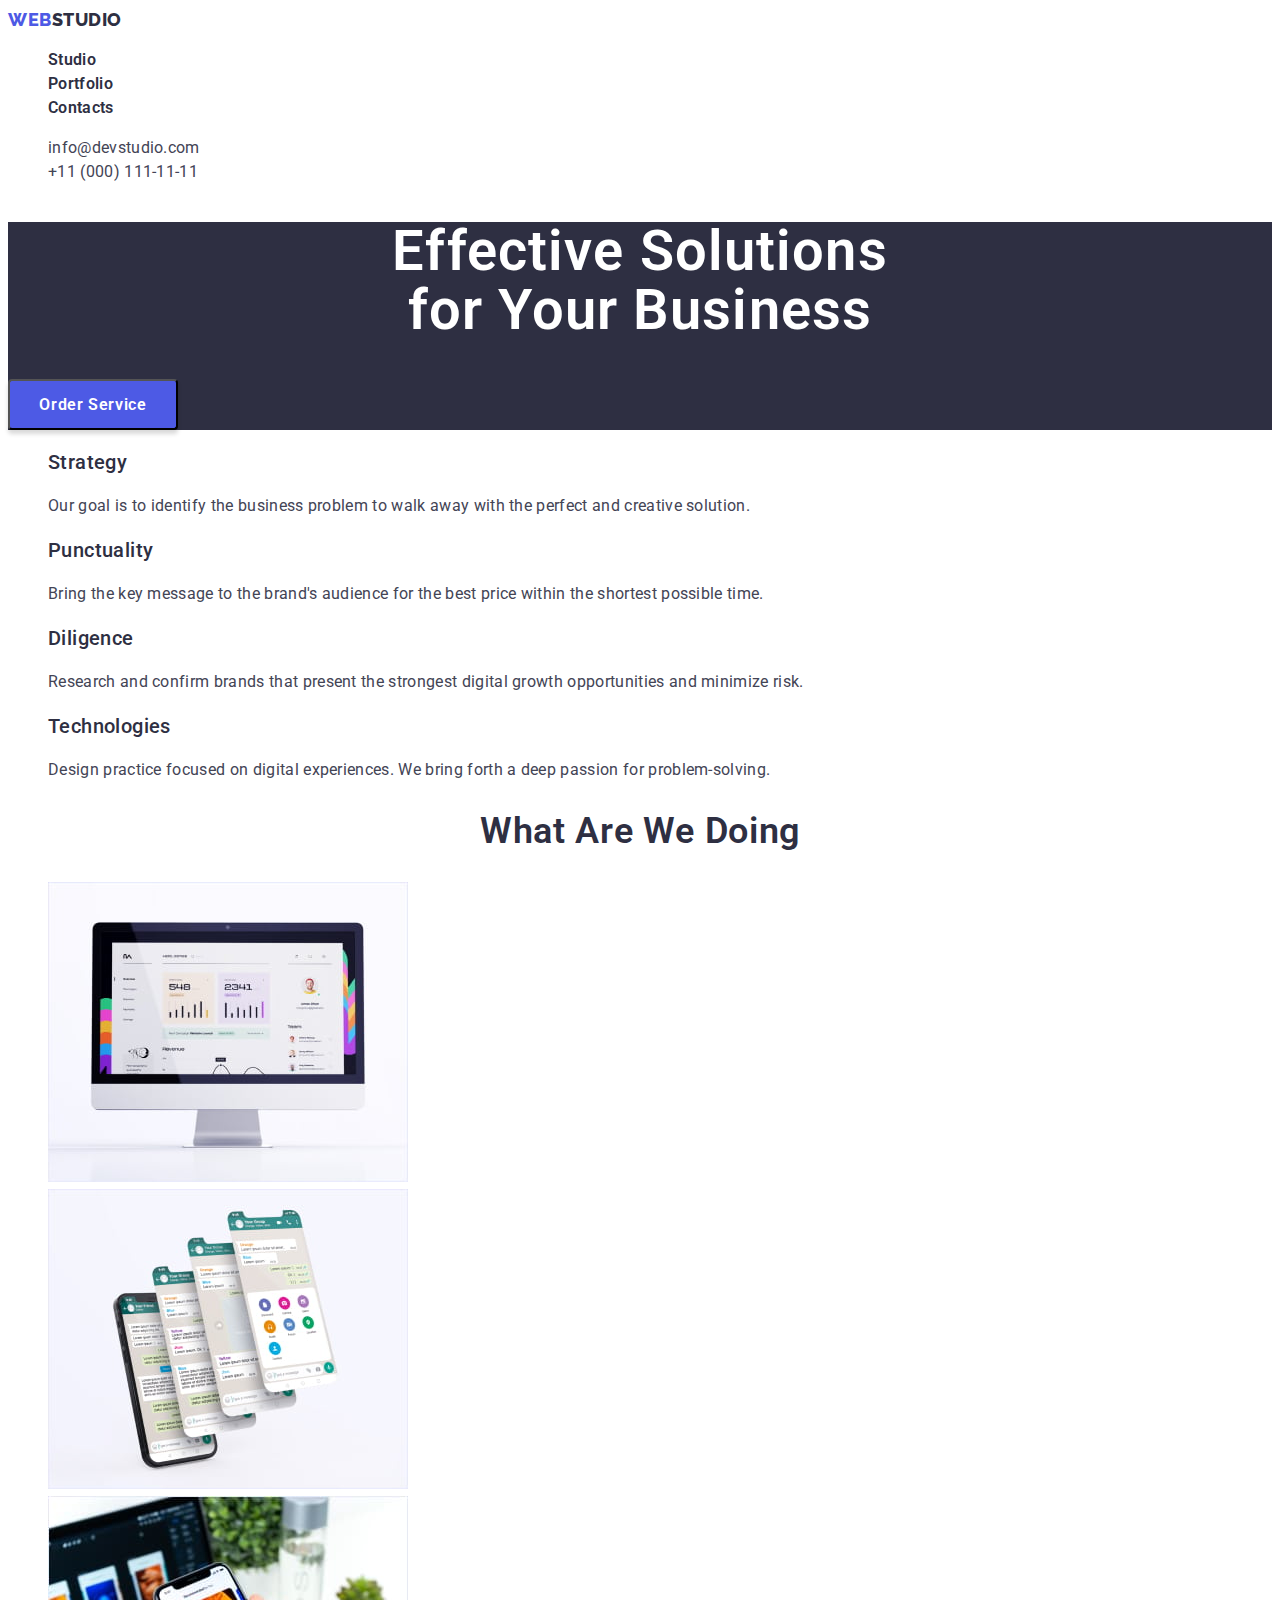
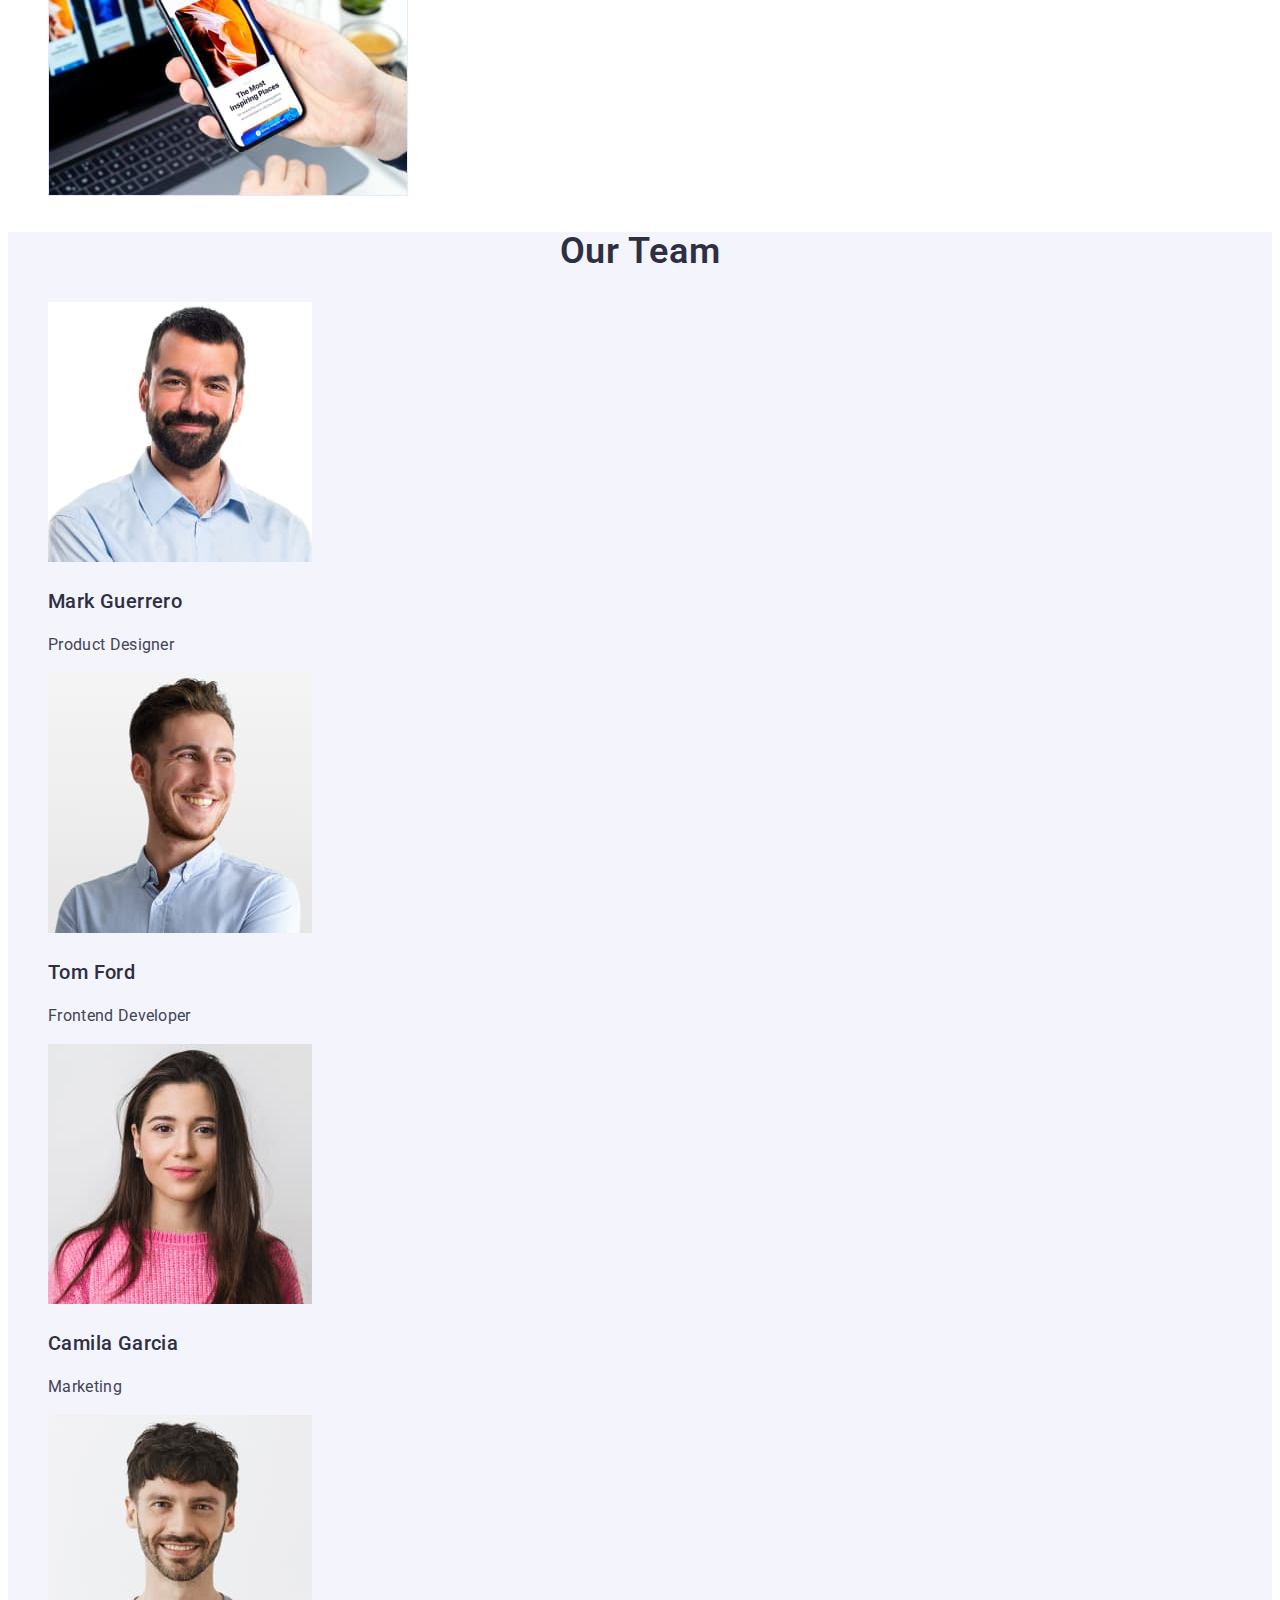
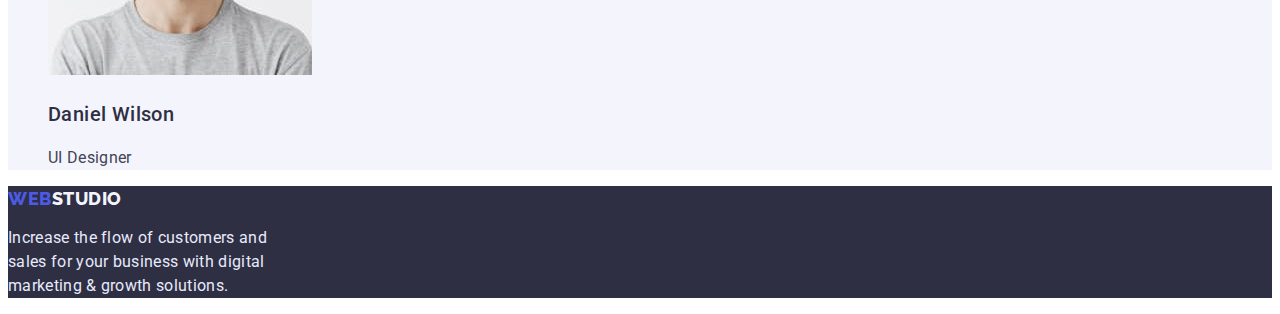
<file: index.html>
<!DOCTYPE html>
<html lang="en">
  <head>
    <meta charset="UTF-8" />
    <meta http-equiv="X-UA-Compatible" content="IE=edge" />
    <meta name="viewport" content="width=device-width, initial-scale=1.0" />
    <title>Web Studio</title>
    <link rel="preconnect" href="https://fonts.gstatic.com" />
    <link
      href="https://fonts.googleapis.com/css2?family=Raleway:wght@800&family=Roboto:wght@400;500;700;900&display=swap"
      rel="stylesheet"
    />
    <link rel="stylesheet" href="./css/styles.css" />
  </head>
  <body>
    <header class="header">
      <nav class="site-nav">
        <a href="index.html" class="logo"
          >Web<span class="accent">Studio</span></a
        >
        <ul class="site-nav list">
          <li><a href="index.html" class="link">Studio</a></li>
          <li><a href="portfolio.html" class="link">Portfolio</a></li>
          <li><a href="" class="link">Contacts</a></li>
        </ul>
      </nav>
      <address class="address">
        <ul class="address-list list">
          <li class="address-item">
            <a class="address-mailto link" href="mailto:info@devstudio.com"
              >info@devstudio.com</a
            >
          </li>
          <li class="address-item">
            <a class="address-tel link" href="tel:+110001111111"
              >+11 (000) 111-11-11</a
            >
          </li>
        </ul>
      </address>
    </header>
    <main>
      <section class="hero">
        <h1 class="hero-title">Effective Solutions<br />for Your Business</h1>
        <button type="button" class="hero-btn btn">Order Service</button>
      </section>
      <section class="section principles">
        <h2 class="section-title">Our principles</h2>
        <ul class="principles-list list">
          <li class="principles-item">
            <h3 class="title">Strategy</h3>
            <p class="principles-item-text">
              Our goal is to identify the business problem to walk away with the
              perfect and creative solution.
            </p>
          </li>
          <li class="principles-item">
            <h3 class="title">Punctuality</h3>
            <p class="principles-item-text">
              Bring the key message to the brand's audience for the best price
              within the shortest possible time.
            </p>
          </li>
          <li class="principles-item">
            <h3 class="title">Diligence</h3>
            <p class="principles-item-text">
              Research and confirm brands that present the strongest digital
              growth opportunities and minimize risk.
            </p>
          </li>
          <li class="principles-item">
            <h3 class="title">Technologies</h3>
            <p class="principles-item-text">
              Design practice focused on digital experiences. We bring forth a
              deep passion for problem-solving.
            </p>
          </li>
        </ul>
      </section>
      <section class="section">
        <h2 class="section-title">What are we doing</h2>
        <ul class="works-list list">
          <li class="works-item">
            <a href=""
              ><img
                src="./images/what-are-we-doing-img-1.jpg"
                alt="work example"
                width="360"
                height="300"
            /></a>
          </li>
          <li class="works-item">
            <a href=""
              ><img
                src="./images/what-are-we-doing-img-2.jpg"
                alt="work example"
                width="360"
                height="300"
            /></a>
          </li>
          <li class="works-item">
            <a href=""
              ><img
                src="./images/what-are-we-doing-img-3.jpg"
                alt="work example"
                width="360"
                height="300"
            /></a>
          </li>
        </ul>
      </section>
      <section class="section team">
        <h2 class="section-title">Our Team</h2>
        <ul class="team-list list">
          <li class="team-item">
            <img
              src="./images/first-team-member-mark-guerrero.jpg"
              alt="first team member"
              width="264"
              height="260"
            />
            <h3 class="title">Mark Guerrero</h3>
            <p class="team-item-text">Product Designer</p>
          </li>
          <li class="team-item">
            <img
              src="./images/second-team-member-tom-ford.jpg"
              alt="second team member"
              width="264"
              height="260"
            />
            <h3 class="title">Tom Ford</h3>
            <p class="team-item-text">Frontend Developer</p>
          </li>
          <li class="team-item">
            <img
              src="./images/third-team-member-camila-garcia.jpg"
              alt="third team member"
              width="264"
              height="260"
            />
            <h3 class="title">Camila Garcia</h3>
            <p class="team-item-text">Marketing</p>
          </li>
          <li class="team-item">
            <img
              src="./images/fourth-team-member-daniel-wilson.jpg"
              alt="fourth team member"
              width="264"
              height="260"
            />
            <h3 class="title">Daniel Wilson</h3>
            <p class="team-item-text">UI Designer</p>
          </li>
        </ul>
      </section>
    </main>
    <footer class="footer">
      <a href="index.html" class="footer-logo logo"
        >Web<span class="accent">Studio</span></a
      >
      <p class="text">
        Increase the flow of customers and<br />sales for your business with
        digital<br />
        marketing & growth solutions.
      </p>
    </footer>
  </body>
</html>
</file>
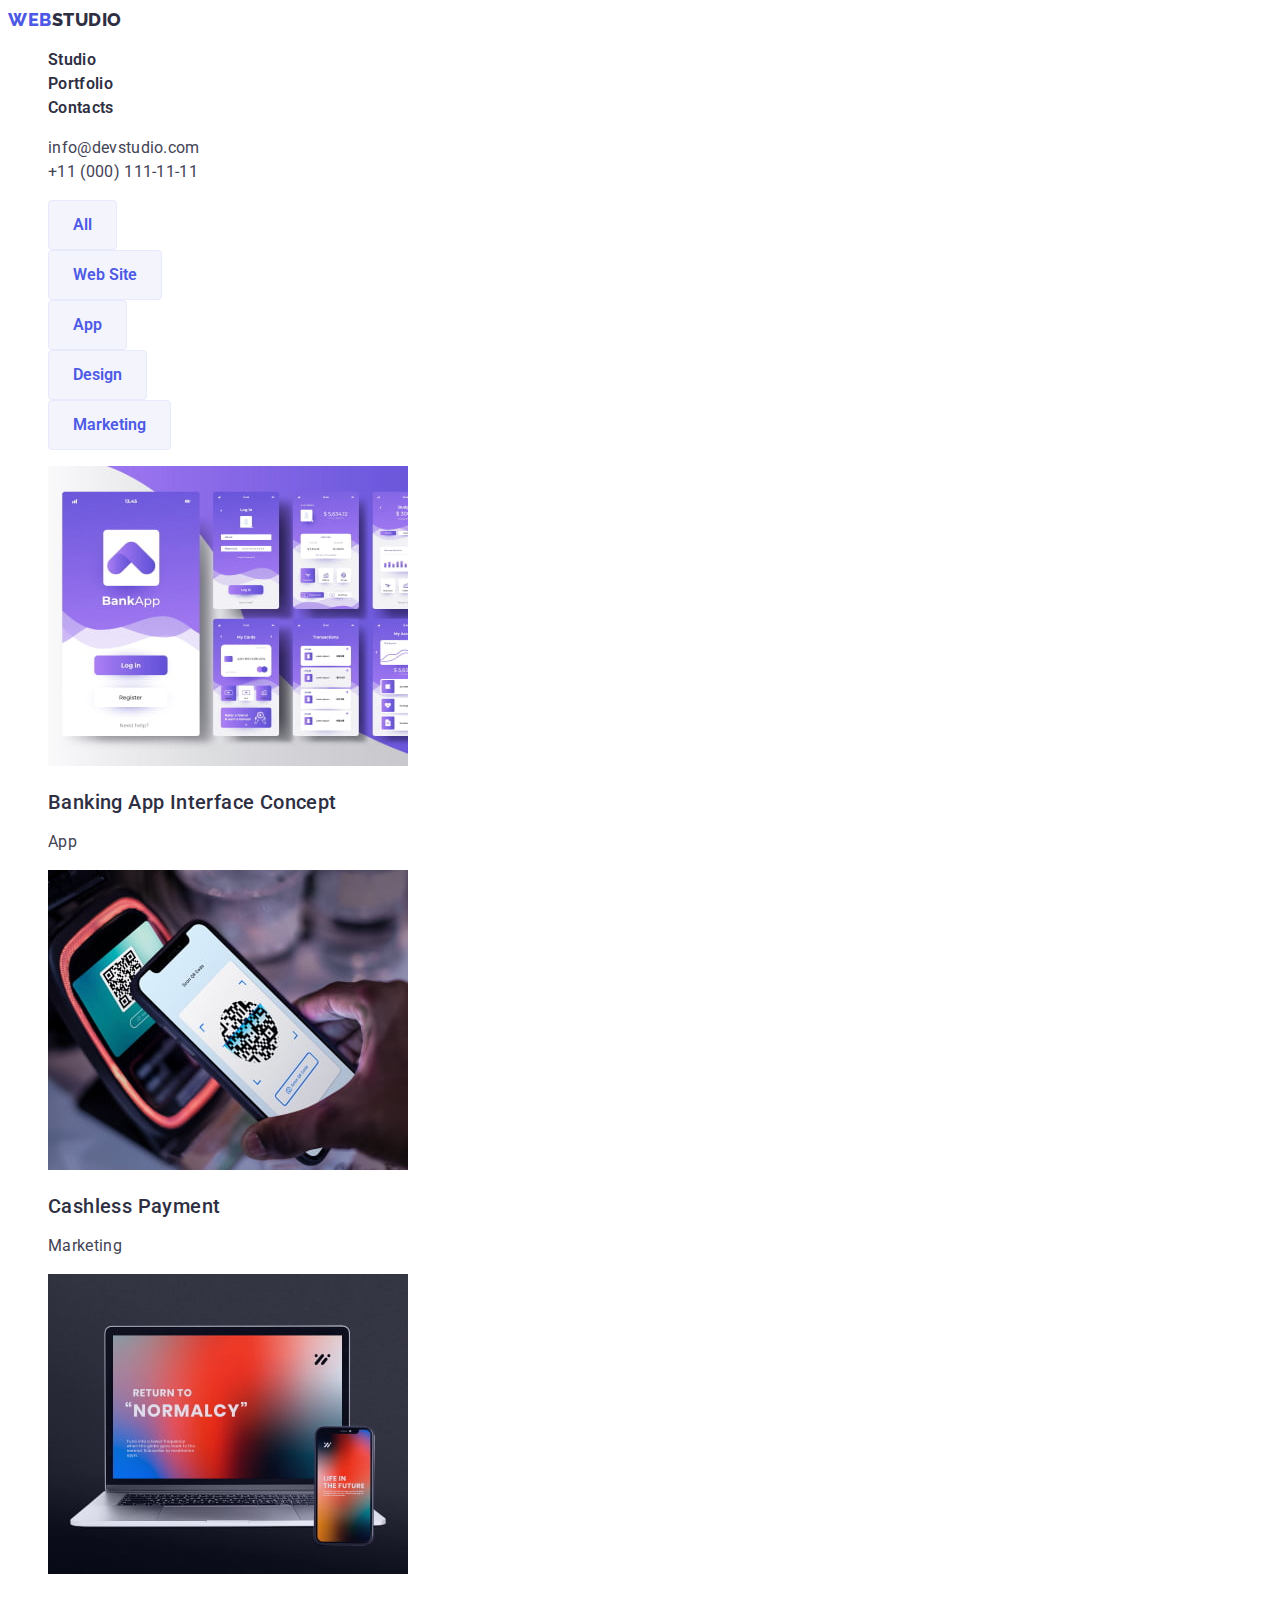
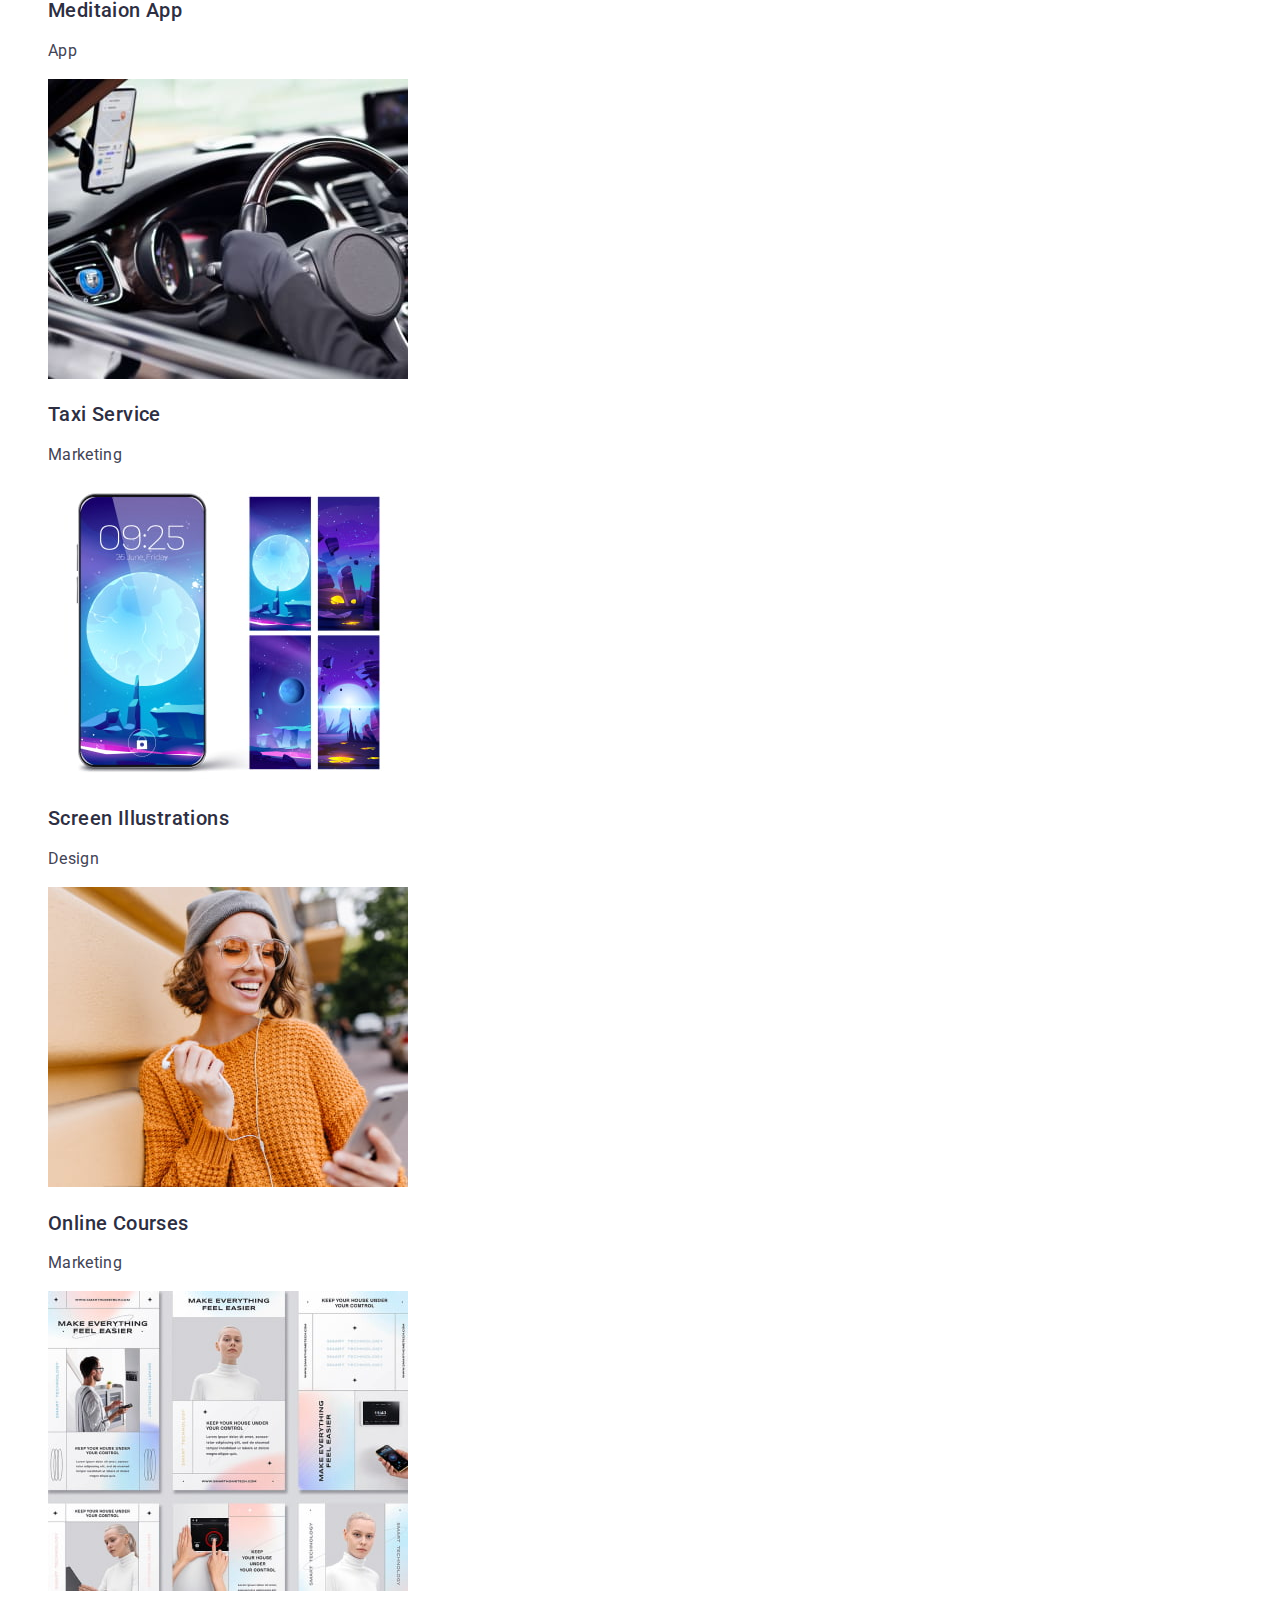
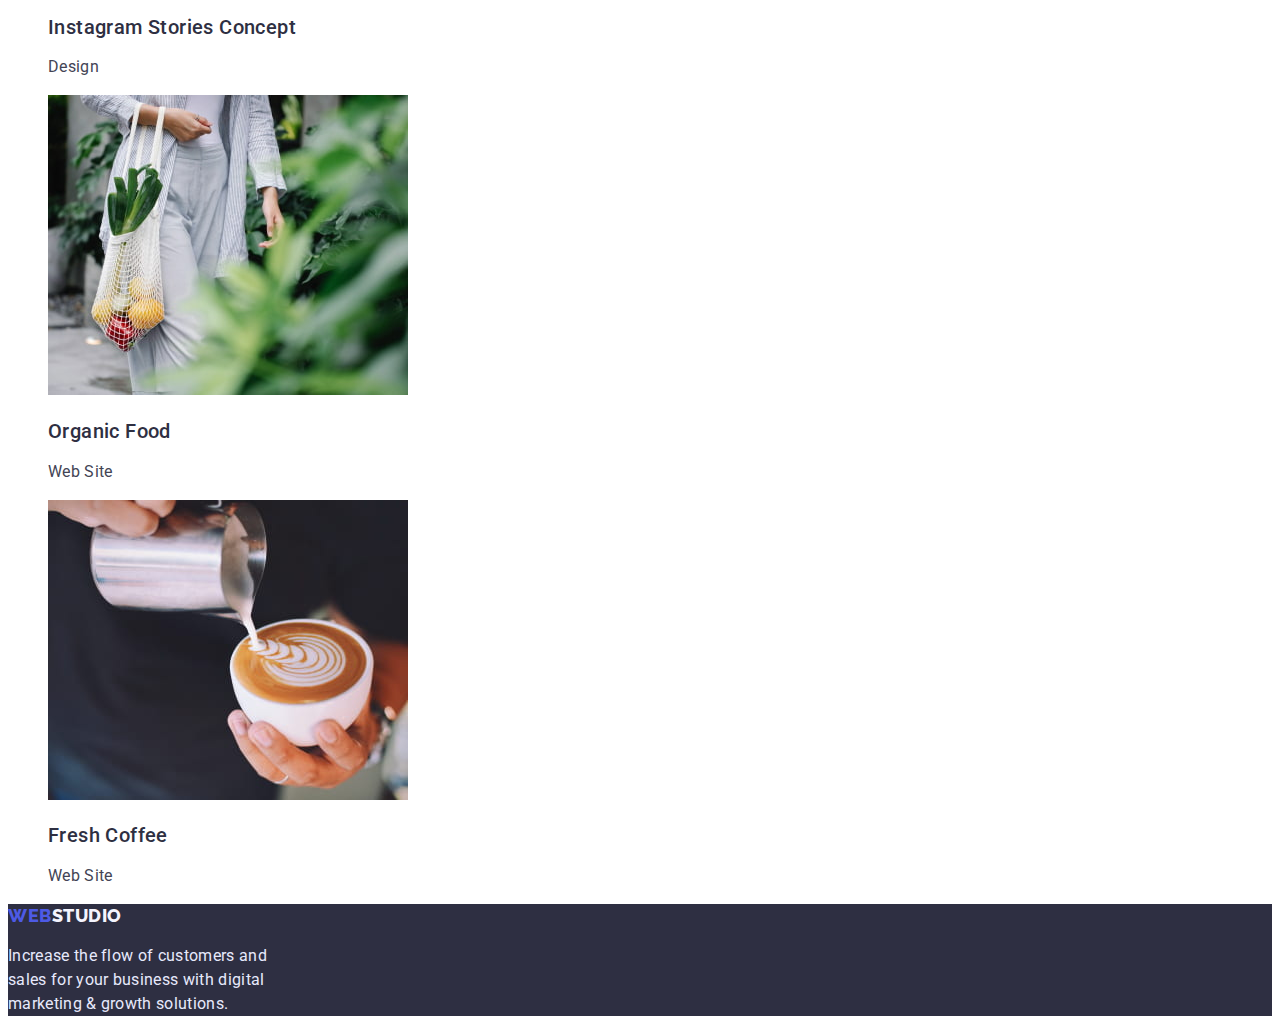
<file: portfolio.html>
<!DOCTYPE html>
<html lang="en">
  <head>
    <meta charset="UTF-8" />
    <meta http-equiv="X-UA-Compatible" content="IE=edge" />
    <meta name="viewport" content="width=device-width, initial-scale=1.0" />
    <title>Portfolio</title>
    <link rel="preconnect" href="https://fonts.gstatic.com" />
    <link
      href="https://fonts.googleapis.com/css2?family=Raleway:wght@800&family=Roboto:wght@400;500;700;900&display=swap"
      rel="stylesheet"
    />
    <link rel="stylesheet" href="./css/styles.css" />
  </head>
  <body class="site-body">
    <header class="header">
      <nav class="site-nav">
        <a href="index.html" class="logo"
          >Web<span class="accent">Studio</span></a
        >
        <ul class="site-nav list">
          <li class="site-nav-item">
            <a href="index.html" class="link">Studio</a>
          </li>
          <li class="site-nav-item">
            <a href="portfolio.html" class="link">Portfolio</a>
          </li>
          <li class="site-nav-item"><a href="" class="link">Contacts</a></li>
        </ul>
      </nav>
      <address class="address">
        <ul class="address-list list">
          <li class="address-item">
            <a class="address-mailto link" href="mailto:info@devstudio.com"
              >info@devstudio.com</a
            >
          </li>
          <li class="address-item">
            <a class="address-tel link" href="tel:+110001111111"
              >+11 (000) 111-11-11</a
            >
          </li>
        </ul>
      </address>
    </header>
    <main>
      <section class="portfolio">
        <h1 class="portfolio-title">Webstudia's portfolio</h1>
        <ul class="portfolio-fiter-list list">
          <li class="portfolio-fiter-item">
            <button type="button" class="portfolio-btn btn">All</button>
          </li>
          <li class="portfolio-fiter-item">
            <button type="button" class="portfolio-btn btn">Web Site</button>
          </li>
          <li class="portfolio-fiter-item">
            <button type="button" class="portfolio-btn btn">App</button>
          </li>
          <li class="portfolio-fiter-item">
            <button type="button" class="portfolio-btn btn">Design</button>
          </li>
          <li class="portfolio-fiter-item">
            <button type="button" class="portfolio-btn btn">Marketing</button>
          </li>
        </ul>
        <ul class="portfolio-list list">
          <li class="portfolio-item">
            <img
              src="./images/banking-app-interface-concept.jpg"
              alt="banking app interface concept"
              width="360"
              height="300"
            />
            <h2 class="portfolio-item-title">Banking App Interface Concept</h2>
            <p class="portfolio-item-subtitle">App</p>
          </li>
          <li class="portfolio-item">
            <img
              src="./images/cashless-payment.jpg"
              alt="cashless payment"
              width="360"
              height="300"
            />
            <h2 class="portfolio-item-title">Cashless Payment</h2>
            <p class="portfolio-item-subtitle">Marketing</p>
          </li>
          <li class="portfolio-item">
            <img
              src="./images/meditaion-app.jpg"
              alt="meditaion app"
              width="360"
              height="300"
            />
            <h2 class="portfolio-item-title">Meditaion App</h2>
            <p class="portfolio-item-subtitle">App</p>
          </li>
          <li class="portfolio-item">
            <img
              src="./images/taxi-service.jpg"
              alt="taxi service"
              width="360"
              height="300"
            />
            <h2 class="portfolio-item-title">Taxi Service</h2>
            <p class="portfolio-item-subtitle">Marketing</p>
          </li>
          <li class="portfolio-item">
            <img
              src="./images/screen-illustrations.jpg"
              alt="screen illustrations"
              width="360"
              height="300"
            />
            <h2 class="portfolio-item-title">Screen Illustrations</h2>
            <p class="portfolio-item-subtitle">Design</p>
          </li>
          <li class="portfolio-item">
            <img
              src="./images/online-courses.jpg"
              alt="online courses"
              width="360"
              height="300"
            />
            <h2 class="portfolio-item-title">Online Courses</h2>
            <p class="portfolio-item-subtitle">Marketing</p>
          </li>
          <li class="portfolio-item">
            <img
              src="./images/instagram-stories-concept.jpg"
              alt="instagram stories concept"
              width="360"
              height="300"
            />
            <h2 class="portfolio-item-title">Instagram Stories Concept</h2>
            <p class="portfolio-item-subtitle">Design</p>
          </li>
          <li class="portfolio-item">
            <img
              src="./images/organic-food.jpg"
              alt="organic food"
              width="360"
              height="300"
            />
            <h2 class="portfolio-item-title">Organic Food</h2>
            <p class="portfolio-item-subtitle">Web Site</p>
          </li>
          <li class="portfolio-item">
            <img
              src="./images/fresh-coffee.jpg"
              alt="fresh coffee"
              width="360"
              height="300"
            />
            <h2 class="portfolio-item-title">Fresh Coffee</h2>
            <p class="portfolio-item-subtitle">Web Site</p>
          </li>
        </ul>
      </section>
    </main>
    <footer class="footer">
      <a href="index.html" class="footer-logo logo"
        >Web<span class="accent">Studio</span></a
      >
      <p class="text">
        Increase the flow of customers and<br />sales for your business with
        digital<br />
        marketing & growth solutions.
      </p>
    </footer>
  </body>
</html>
</file>
<file: css/styles.css>
:root {
  --primary-text-color: #434455;
  --first-title-color: #ffffff;
  --second-title-color: #2e2f42;
  --primary-brand-color: #4d5ae5;
  --pressed-state-color: #404bbf;
  --second-btn-color: #f4f4fd;
  --typical-lh: 1.5;
}

body {
  font-family: "Roboto", "Helvetica Neue", "Verdana", "Tahoma", sans-serif;
  font-size: 16px;
  line-height: var(--typical-lh);
  letter-spacing: 0.02em;
  background-color: #ffffff;
  color: #434455;
}

.link {
  text-decoration: none;
}

.logo {
  font-family: "Raleway", sans-serif;
  font-weight: 800;
  font-size: 18px;
  line-height: 1.17;
  display: flex;
  align-items: center;
  letter-spacing: 0.03em;
  text-transform: uppercase;
  color: #4d5ae5;
  text-decoration: none;
  text-transform: uppercase;
  width: 115px;
  height: 24px;
  left: 156px;
  top: 24px;
}

.accent {
  color: #2e2f42;
}

.footer-logo > .accent {
  color: #f4f4fd;
}

.list {
  list-style: none;
}

.site-nav .link {
  font-weight: 600;
  font-size: 16px;
  line-height: var(--typical-lh);
  color: #2e2f42;
}

.site-nav .link:hover,
.site-nav .link:focus {
  background: var(--pressed-state-color);
  border-radius: 2px;
  color: #434455;
}

.site-nav .link:active {
  color: var(--pressed-state-color);
  background-color: #ffffff;
}

.address-mailto,
.address-tel {
  font-style: normal;
  color: #434455;
}

.address-list .link:hover,
.address-list .link:focus {
  color: #4d5ae5;
}

.hero {
  background-color: #2e2f42;
  color: #ffffff;
}

.hero-title {
  font-style: normal;
  font-weight: 600;
  font-size: 56px;
  line-height: 1.07;
  text-align: center;
  letter-spacing: 0.02em;
}

.section-title {
  font-family: "Roboto";
  font-weight: 600;
  font-size: 36px;
  line-height: 1.11;
  text-align: center;
  letter-spacing: 0.02em;
  text-transform: capitalize;
  color: var(--second-title-color);
}

.title {
  font-family: "Roboto";
  font-weight: 500;
  font-size: 20px;
  line-height: 1.2;
  letter-spacing: 0.02em;
  color: var(--second-title-color);
}

.principles .section-title {
  display: none;
}

.portfolio .portfolio-title {
  display: none;
}

.portfolio-item-title {
  font-family: "Roboto";
  font-weight: 500;
  font-size: 20px;
  line-height: 1.2;
  letter-spacing: 0.02em;
  color: var(--second-title-color);
}

.team {
  background-color: #f4f4fd;
}

.footer {
  background-color: #2e2f42;
}

.footer > .text {
  color: #e7e9fc;
}

.work-list .title {
  color: var(--second-title-color);
}

.hero-btn {
  font-family: inherit;
  font-weight: 600;
  font-size: 16px;
  line-height: 1.19;
  letter-spacing: 0.04em;
  text-transform: capitalize;
  width: 170px;
  height: 51px;
  left: 20px;
  top: 20px;
  color: var(--first-title-color);
  background: #4d5ae5;
  box-shadow: 0px 4px 4px rgba(0, 0, 0, 0.15);
  border-radius: 4px;
}

.hero-btn:hover,
.hero-btn:focus {
  width: 170px;
  height: 51px;
  left: 20px;
  top: 88px;
  background: var(--pressed-state-color);
  border-radius: 4px;
}
.hero-btn:active {
  width: 170px;
  height: 51px;
  left: 20px;
  top: 88px;
  background: var(--pressed-state-color);
  box-shadow: 0px 4px 4px rgba(0, 0, 0, 0.15);
  border-radius: 4px;
}

.portfolio-btn {
  color: var(--primary-brand-color);
  background-color: #f4f4fd;
  border: 1px solid #e7e9fc;
  border-radius: 4px;
  font-family: "Roboto";
  font-style: normal;
  font-weight: 600;
  font-size: 16px;
  line-height: var(--typical-lh);
  display: flex;
  flex-direction: row;
  justify-content: center;
  align-items: center;
  padding: 12px 24px;
}

.portfolio-btn:hover,
.portfolio-btn:focus {
  cursor: pointer;
  color: var(--first-title-color);
  background-color: var(--pressed-state-color);
  box-shadow: 0px 3px 1px rgba(0, 0, 0, 0.1), 0px 2px 1px rgba(0, 0, 0, 0.08),
    0px 2px 2px rgba(0, 0, 0, 0.12);
  border-radius: 4px;
}
</file>
